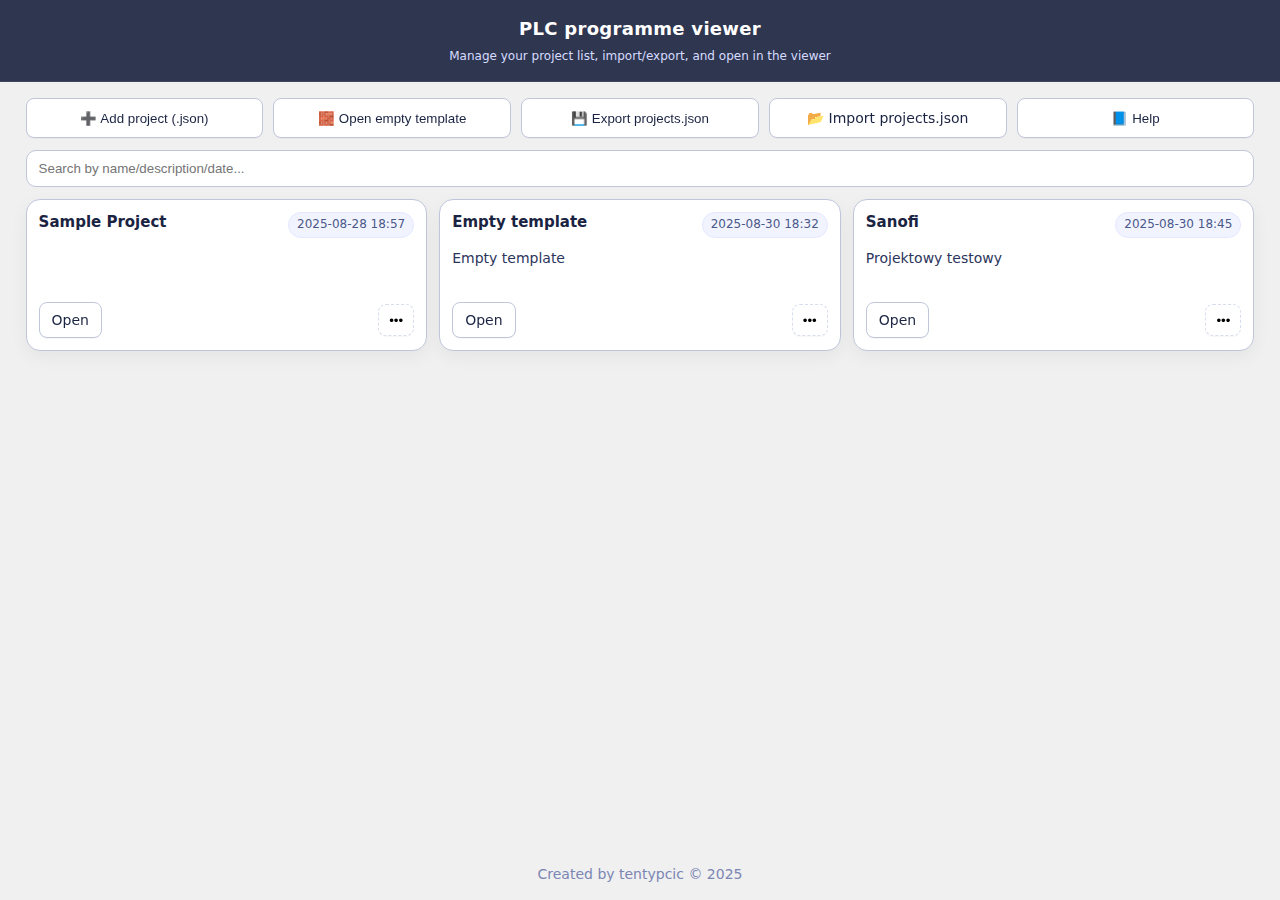
<file: index.html>
<!DOCTYPE html>
<html lang="en">
<head>
  <meta charset="UTF-8" />
  <title>PLC programme viewer</title>
  <meta name="viewport" content="width=device-width, initial-scale=1" />
  <link rel="icon" type="image/png" href="src/favicon.png">
  <link rel="stylesheet" href="src/index-style.css">
</head>
<body><header>
    <h1>PLC programme viewer</h1>
    <p>Manage your project list, import/export, and open in the viewer</p>
  </header>

  <div class="wrap">
    <div class="toolbar">
      <button id="addBtn" class="btn">➕ Add project (.json)</button>
      <button id="openDefaultBtn" class="btn">🧱 Open empty template</button>
      <button id="exportBtn" class="btn">💾 Export projects.json</button>
      <label class="btn" for="importFile">📂 Import projects.json</label>
	  <button id="helpBtn" class="btn" aria-expanded="false">📘 Help</button>
      <input id="importFile" type="file" accept=".json" />
      <input id="pickJsonFile" type="file" accept=".json" />
    </div>
	
	<section id="helpPanel" class="help-panel" hidden>
		<h3>How to use the project list</h3>
		<ol>
		<li><strong>➕ Add project (.json)</strong> – loads a single JSON project file.</li>
		<li><strong>🧱 Open empty template</strong> – launches the viewer with the default project.</li>
		<li><strong>📂 Import projects.json</strong> – loads the entire list of projects.</li>
		<li><strong>💾 Export projects.json</strong> –  saves the current list to a file.</li>
		<li>On the project card, click<em>Open</em>, to edit in the viewer. Changes are saved locally.</li>
		<li>Menu <li> <strong>•••</strong> menu allows you to change the name/description, replace the file, duplicate, export, or delete.</li>
        <li>The search engine filters by name, description, and date.</li>
        </ol>
	</section>

    <div class="search">
      <input id="q" placeholder="Search by name/description/date..." />
    </div>

    <div id="grid" class="grid"></div>
    <div id="empty" class="empty" style="display:none">
      No projects. Add new or import file <code>projects.json</code>.
    </div>
  </div>
  
  <div id="idxOverlay" style="display:none">
    <div id="idxDialog">
      <h3 id="idxTitle">Enter value</h3>
      <div id="idxErr" class="error-message"></div>
      <div class="form-group">
        <label id="idxLabel" for="idxInput">Value:</label>
        <input id="idxInput" type="text" />
      </div>
      <div class="idx-actions">
        <button class="ok" id="idxOk">OK</button>
        <button class="cancel" id="idxCancel">Cancel</button>
      </div>
    </div>
  </div>

  <div id="idxConfirmOverlay" style="display:none">
    <div id="idxConfirm">
      <h3 id="idxConfirmTitle">Confirm</h3>
      <div id="idxMsg">Are you sure?</div>
      <div class="idx-actions">
        <button class="ok" id="idxYes">OK</button>
        <button class="cancel" id="idxNo">Cancel</button>
      </div>
    </div>
  </div>
  
  <footer> Created by <a href="https://github.com/tentypcic" target="_blank" style="color:var(--link);">tentypcic</a> © 2025</footer>
  
  <script src="src/index-app.js"></script>
	
</body>
</html>
</file>
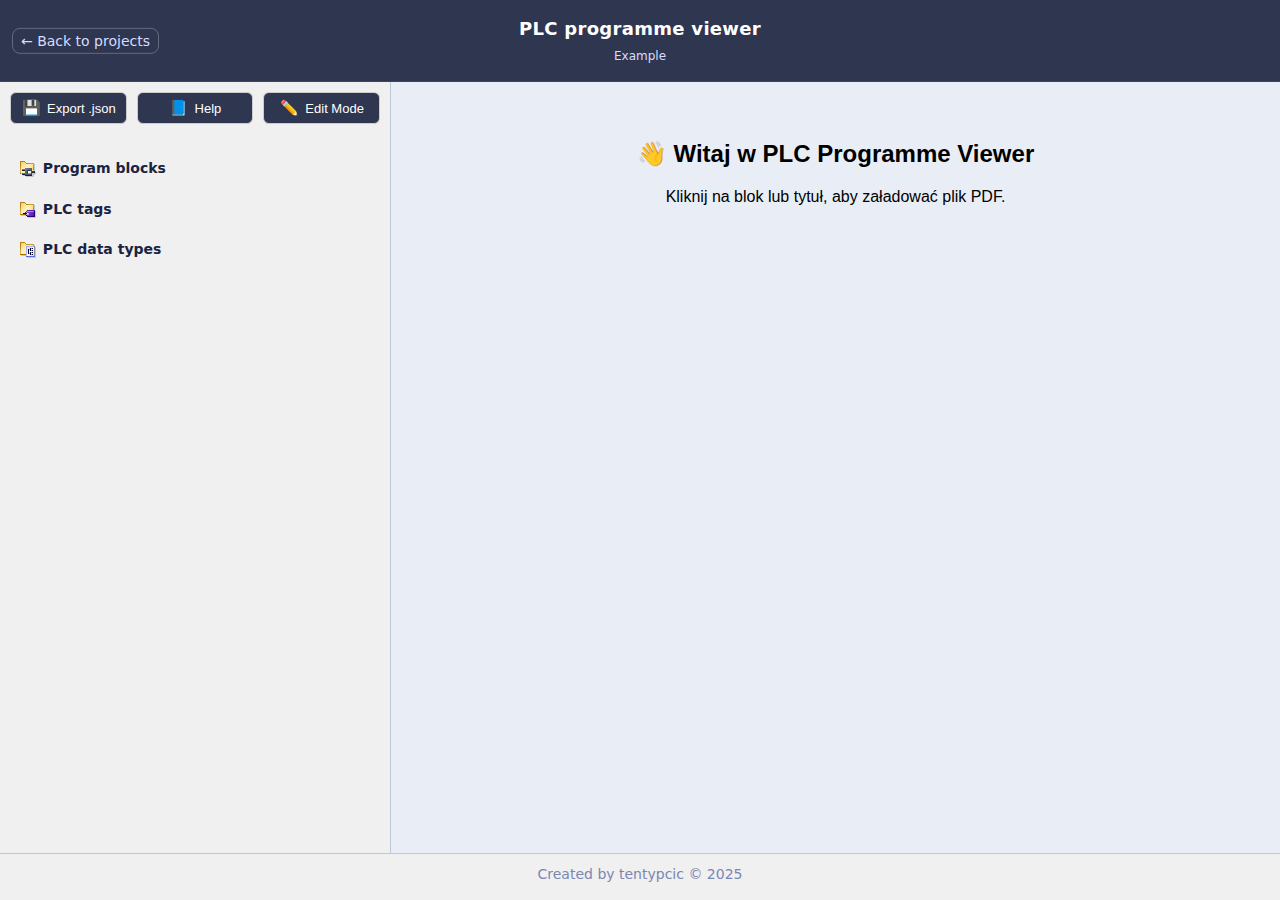
<file: viewer.html>
<!DOCTYPE html>
<html lang="en">
<head>
    <meta charset="UTF-8">
    <title>PLC program viewer</title>
    <link rel="icon" type="image/png" href="src/favicon.png">
    <link rel="stylesheet" href="src/viewer-style.css">
</head>
<body>
	<header>
		<a href="index.html" class="back-link" aria-label="Back to projects">← Back to projects</a>
		<h1>PLC programme viewer</h1>
		<p>
			<span id="titleText">Example</span>
			<span id="dateText" class="date-chip" title="Project last edit"></span>
			<button id="editTitleBtn" style="display:none; font-size:12px; margin-left:4px;">✏️</button>
		</p>
	</header>
	
	<div class="main">
		<div class="menu">
			<div class="menu-controls">
				<button id="saveJson" type="button"><span>💾</span> Export .json</button>
				<button id="helpBtn" type="button"><span>📘</span> Help</button>
				<button id="toggleEdit" type="button"><span>✏️</span> Edit Mode</button>
				<button id="addBlock" type="button" style="display:none;"><span>➕</span> Add Block</button>
				<button id="addGroup" type="button" style="display:none;"><span>📁</span> Add Group</button>
				<button id="reset" type="button" style="display:none;"><span>🔄</span> Reset</button>
				<input type="file" id="fileInput" accept=".json" style="display:none">
			</div>
			<div id="menuContainer" class="menu"></div>
		</div>
		<div class="content">
			<iframe id="pdfViewer" src="src/default.html" allow="autoplay"></iframe>
		</div>
	</div>

	<!-- Add dialog -->
	<div id="overlay" style="display:none">
		<div id="dialog">
			<h3 id="dialogTitle"></h3>
			<div id="formError" class="error-message" style="display:none;"></div>
			<div class="form-group">
				<label id="nameLabel" for="newName"></label>
				<input id="newName" type="text">
			</div>
			<div id="linkField" class="form-group">
				<label for="newLink">PDF Link:</label>
				<input id="newLink" type="text">
			</div>
			<div id="fbOptions" class="checkbox-group" style="display:none;">
				<label for="createFBlock">
					<input type="checkbox" id="createFBlock">
					Create F-Block (yellow icon)
				</label>
			</div>
			<div class="form-group">
				<label for="targetPath">Target location:</label>
				<select id="targetPath"></select>
			</div>
			<div class="dialog-actions">
				<button id="confirmAdd" type="button">Add</button>
				<button id="cancelAdd" type="button">Cancel</button>
			</div>
		</div>
	</div>

	<!-- Edit dialog -->
	<div id="editOverlay" style="display:none">
		<div id="editDialog">
			<h3>Edit Item</h3>
			<div class="form-group">
				<label for="editText">Name:</label>
				<input id="editText" type="text">
			</div>
			<div class="form-group" id="editLinkGroup">
				<label for="editLink">Link:</label>
				<input id="editLink" type="text">
			</div>
			<div id="editError" class="error-message" style="display:none;"></div>
			<div class="dialog-actions">
				<button id="confirmEdit" type="button">Save</button>
				<button id="cancelEdit" type="button">Cancel</button>
			</div>
		</div>
	</div>
	
	<footer> Created by <a href="https://github.com/tentypcic" target="_blank" style="color:var(--link);">tentypcic</a> © 2025</footer>
	
	<script src="src/viewer-app.js"></script>
</body>
</html>
</file>
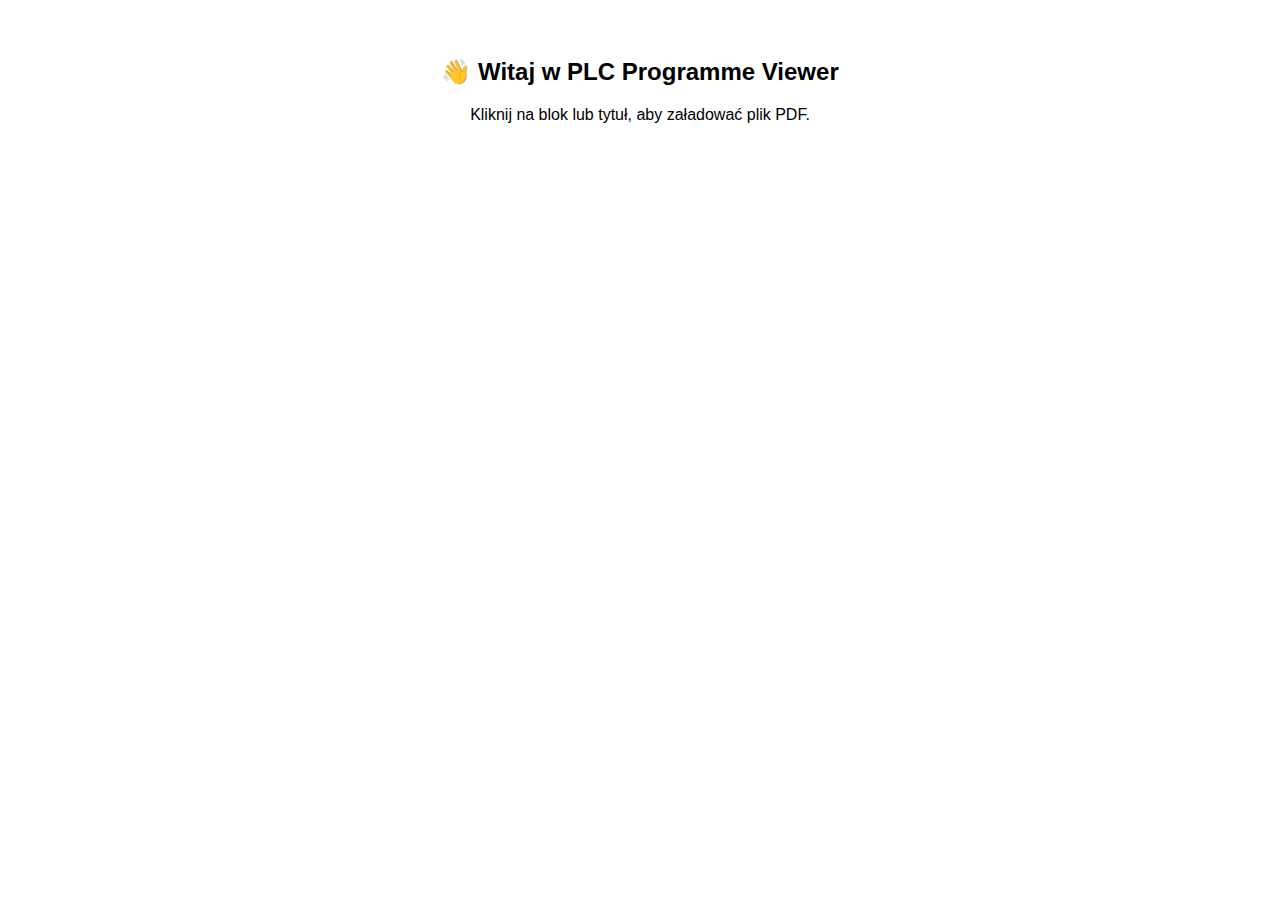
<file: src/default.html>
<!DOCTYPE html>
<html>
<head>
    <meta charset="UTF-8">
    <title>Domyślny widok</title>
</head>
<body style="font-family: Arial; padding: 30px; text-align: center;">
    <h2>👋 Witaj w PLC Programme Viewer</h2>
    <p>Kliknij na blok lub tytuł, aby załadować plik PDF.</p>
</body>
</html>
</file>
<file: src/index-style.css>
:root{
  --panel:#2f3650;
  --muted:#56607b;
  --border:#bfc6da;
  --bg:#f0f0f0 ;
  --card:#ffffff;
  --text:#1a2442;
  --accent:#4c5bdc;
}

*{box-sizing:border-box}
html,body{height:100%}
body{
  margin:0; background:var(--bg); color:var(--text);
  font:14px/1.45 system-ui,-apple-system,Segoe UI,Roboto,Ubuntu,Cantarell,"Noto Sans",sans-serif;
  display:flex; flex-direction:column;
}

header{
  background:var(--panel); color:#fff; text-align:center;
  padding:16px 12px; border-bottom:1px solid rgba(255,255,255,.08)
}
header h1{ margin:0; font-size:18px; font-weight:700; letter-spacing:.3px }
header p{ margin:6px 0 0; color:#d6dcff; font-size:12px }


.wrap{ width:min(1280px,96vw); margin:16px auto; flex:1; display:flex; flex-direction:column; gap:12px }
.toolbar{ display:flex; gap:10px; flex-wrap:wrap }
.btn{
  background:#fff; border:1px solid var(--border); color:var(--text);
  padding:8px 12px; border-radius:8px; cursor:pointer;
  display:inline-flex; align-items:center; gap:8px;
  box-shadow:0 1px 0 rgba(10,10,10,.03);
}
.btn:hover{ filter:brightness(1.02) }
.btn:active{ transform:translateY(1px) }
.toolbar input[type="file"]{ display:none }

.search input{
  width:100%; padding:10px 12px; border-radius:10px; border:1px solid var(--border);
  outline:none; background:#fff;
}

.grid{
  display:grid; gap:12px;
  grid-template-columns:repeat(auto-fill, minmax(280px,1fr));
}
@media (min-width: 880px){
  .grid{ grid-template-columns:repeat(auto-fill, minmax(340px,1fr)); }
}
@media (min-width: 1180px){
  .grid{ grid-template-columns:repeat(auto-fill, minmax(380px,1fr)); }
}

.card{
  background:#fff; border:1px solid var(--border); border-radius:14px;
  padding:12px;
  display:flex; flex-direction:column; gap:10px;
  box-shadow:0 6px 18px rgba(0,0,0,.05);
}
.row{ display:flex; align-items:flex-start; justify-content:space-between; gap:8px }
h3{
  margin:0; font-size:15px; font-weight:700;
  display:-webkit-box; -webkit-box-orient:vertical; -webkit-line-clamp:2;
  overflow:hidden; white-space:normal;
  word-break:break-word; overflow-wrap:anywhere;
  max-width:100%;
}
.tag{
  font-size:12px; color:#4b5889; background:#f1f4ff; border:1px solid #e4e8ff;
  padding:3px 8px; border-radius:20px; white-space:nowrap;
}

.desc{
  margin:0; color:#2b355b;
  min-height:44px;
  max-height:calc(1.45em*3 + 4px);
  overflow:hidden;
  display:-webkit-box;
  -webkit-box-orient:vertical;
  -webkit-line-clamp:3;
  position:relative;
  overflow-wrap:anywhere;
  word-break:break-word;
}
.desc.expanded{ max-height:none; -webkit-line-clamp:unset; }

.more{
  align-self:flex-start;
  border:0; background:transparent; padding:0;
  color:var(--accent); cursor:pointer; font-weight:600;
}

.actions{ display:flex; align-items:center; justify-content:space-between; gap:8px; position:relative; }

.link{
  border:1px solid var(--border);
  background:#fff;
  border-radius:8px;
  padding:7px 12px;
  text-decoration:none; color:var(--text);
  display:inline-flex; align-items:center; gap:8px;
  box-shadow:0 1px 0 rgba(10,10,10,.03);
}
.link:hover{ filter:brightness(1.02) }

.kebab{
  width:36px; height:32px;
  border:1px dashed #d8ddee; border-radius:8px; background:#fff; cursor:pointer;
  box-shadow:0 1px 0 rgba(10,10,10,.03);
}

.menu{
  position:absolute; right:8px; margin-top:6px; z-index:1005;
  background:#fff; border:1px solid #eef1fb; border-radius:12px; min-width:210px;
  display:none; padding:6px; box-shadow:0 10px 30px rgba(0,0,0,.08);
}
.menu.open{ display:block }
.menu .menu-item{
  width:100%; text-align:left; background:transparent; border:0;
  font-size:13px; padding:8px 10px; border-radius:8px; cursor:pointer; color:var(--text);
  display:flex; gap:8px; align-items:center;
}
.menu .menu-item:hover{ background:#f2f5ff }
.menu hr{ border:0; height:1px; background:#eef1fb; margin:6px 0 }
.menu .danger{ color:#a11 }
.menu .danger:hover{ background:#ffecec }

.empty{
  text-align:center; padding:24px; color:#6b74a4;
  border:1px dashed var(--border); border-radius:14px; background:#fff;
}

#idxOverlay, #idxConfirmOverlay{
  position: fixed; inset: 0; background: rgba(0,0,0,.5);
  display: none; align-items: center; justify-content: center;
  animation: idxFadeIn .2s ease-out; z-index: 1100;
}
#idxDialog, #idxConfirm{
  background: var(--panel); color: #fff;
  padding: 24px; border-radius: 12px; min-width: 340px; max-width: 440px;
  box-shadow: 0 4px 20px rgba(0,0,0,.3);
  display: flex; flex-direction: column; gap: 12px; font-size: 14px;
  animation: idxSlideUp .3s ease-out;
}
#idxDialog h3, #idxConfirm h3{
  margin: 0 0 12px; font-size: 18px; color: #fff; text-align: center;
}
#idxDialog .form-group{ display: flex; flex-direction: column; gap: 4px; margin-bottom: 4px; }
#idxDialog label{ font-weight: 700; color: #fff }
#idxInput{
  width: 100%; padding: 10px; font-size: 14px;
  background: #e6e6e6; border: none; border-radius: 6px;
}
#idxInput:focus{ outline: none; box-shadow: 0 0 0 2px #3399ff; background: #fff; transition: box-shadow .2s }
.idx-actions{ display: flex; justify-content: flex-end; gap: 8px; margin-top: 8px }
.idx-actions .ok{ background:#4CAF50; color:#fff; padding:8px 14px; border:0; border-radius:6px; cursor:pointer }
.idx-actions .cancel{ background:#f44336; color:#fff; padding:8px 14px; border:0; border-radius:6px; cursor:pointer }
.idx-actions button:hover{ filter: brightness(1.1); transform: scale(1.03); transition: transform .1s, filter .1s }
.idx-actions button:active{ transform: scale(0.97) }

#error-message, .error-message{
  background:#ffdddd; color:#b30000;
  padding:8px; border-radius:6px; text-align:center; font-weight:700; display:none;
}

@keyframes idxFadeIn{ from{background:rgba(0,0,0,0)} to{background:rgba(0,0,0,.5)} }
@keyframes idxSlideUp{ from{ transform: translateY(40px); opacity:0 } to{ transform: translateY(0); opacity:1 } }

:root{ --card-safe-bottom: 240px; }
.grid::after{ content:""; grid-column: 1 / -1; height: var(--card-safe-bottom); }

.grid, .card, .wrap{ overflow: visible; }

.menu{
  width: max-content;
  min-width: 210px;
  max-width: 320px;
}

@media (max-width: 420px){
  .menu{ max-width: calc(100vw - 32px); }
}

.help-panel{
  background: var(--card);
  border: 1px solid var(--border);
  border-radius: 12px;
  padding: 16px;
  margin: 12px 0 8px;
  box-shadow: 0 4px 16px rgba(0,0,0,.06);
}
.help-panel h3{ margin: 0 0 8px; font-size: 16px; }
.help-panel ol{ margin: 0; padding-left: 18px; }
.help-panel li{ margin: 6px 0; }

.toolbar{
  display: flex;
  flex-wrap: wrap;
  gap: 10px;
  align-items: stretch;
}
.toolbar > button,
.toolbar > .btn{
  flex: 1 1 160px;
  min-width: 120px;
}

/* === Toolbar: idealne centrowanie ikony i napisu w przyciskach === */
.toolbar > button,
.toolbar > .btn,
.toolbar > a.btn {
  display: inline-flex;    
  align-items: center;         
  justify-content: center;       
  gap: 8px;                      
  text-align: center;           
  line-height: 1;               
  min-height: 40px;            
  white-space: nowrap;           
}

.toolbar > .btn img,
.toolbar > button img,
.toolbar > .btn svg,
.toolbar > button svg {
  width: 18px;
  height: 18px;
  flex: 0 0 auto;
  display: inline-block;
}

.toolbar{ display:flex; flex-wrap:wrap; gap:10px; align-items:stretch; }
.toolbar > .btn, .toolbar > button, .toolbar > a.btn{ flex:1 1 180px; min-width:140px; }
.toolbar > .btn, .toolbar > button, .toolbar > a.btn{ display:inline-flex; align-items:center; justify-content:center; gap:8px; }


footer{
  padding:10px 0 16px;
  text-align:center;
  color:#7b86b3;
  background:#f0f0f0 ;
  border:0;
}

footer a {
  text-decoration: none;
  color: inherit;
  transition: color 0.2s ease;
}

footer a:hover {
  color: #4c8dff;
}

.btn, .link, .kebab {
  transition: transform 0.15s ease, filter 0.15s ease;
  backface-visibility: hidden;  
  transform: translateZ(0);      
}

.btn:hover, .link:hover, .kebab:hover {
  transform: scale(1.05);
  filter: brightness(1.05);
}

    .help-panel { position: relative; }
    .help-panel .lang-switch {
      position: absolute;
      top: 12px;
      right: 12px;
      display: flex;
      gap: 6px;
      z-index: 1;
    }
    .help-panel .lang-switch button {
      background: #2f3650;
      color: #fff;
      border: 0;
      padding: 6px 10px;
      border-radius: 6px;
      cursor: pointer;
      line-height: 1;
    }
    .help-panel .lang-switch button.is-active {
      outline: 2px solid #cfd6ea;
    }
    .help-panel .lang { display: none; }
    .help-panel .lang.active { display: block; }
    .help-panel .lang h3 { margin-right: 90px; }
</file>
<file: src/viewer-style.css>
:root{
  --panel:#2f3650;
  --muted:#56607b;
  --border:#bfc6da;
  --bg:#e9eef6;
  --card:#ffffff;
  --text:#1a2442;
  --accent:#4c5bdc;
}

*{ box-sizing:border-box }

html, body{
  margin:0; padding:0; height:100%; width:100%;
  display:flex; flex-direction:column;
  background:var(--bg); color:var(--text);
  font:14px/1.45 system-ui,-apple-system,Segoe UI,Roboto,Ubuntu,Cantarell,"Noto Sans",sans-serif;
}

header{
 position: relative;
 background: var(--panel);
 color:#fff;
 text-align:center;
 padding:16px 12px;
 border-bottom:1px solid rgba(255,255,255,.08);
}
	
header h1{
	margin:0;
	font-size:18px;
	font-weight:700;
	letter-spacing:.3px
}
	
header p{
	margin:6px 0 0;
	color:#d6dcff;
	font-size:12px
}
	
header .back-link{
  position: absolute;
  left: 12px;
  top: 50%;
  transform: translateY(-50%);
  display: inline-block;
  padding: 2px 8px;
  border-radius: 8px;
  border: 1px solid rgba(255,255,255,.25);
  text-decoration: none;
  color: #d6dcff;
}

header .back-link:hover{ filter: brightness(1.1); }

header .header-right{
  position: absolute;
  right: 12px;
  top: 50%;
  transform: translateY(-50%);
  display: flex;
  align-items: center;
  gap: 8px;
  color: #d6dcff;
}

@media (max-width: 720px){
  header{
    display: grid;
    grid-template-columns: auto 1fr auto;
    align-items: center;
    text-align: center;
  }
  header h1{ grid-column: 2; margin: 0; }
  header .back-link,
  header .header-right{
    position: static;
    transform: none;
  }
  header .back-link{ justify-self: start; }
  header .header-right{ justify-self: end; }
}
	
header .date-chip{
  background:transparent !important;
  border:0 !important;
  padding:0 !important;
  margin-left:0px !important;
  border-radius:0 !important;
  color:#d6dcff !important;
  font-size:12	px !important;
}

.main{ display:flex; flex:1; width:100% }

.menu{
  background:#f0f0f0;
  min-width:360px; max-width:420px;
  overflow-y:auto;
  padding:10px;
}
#menuContainer{ margin-top:10px }
.menu h4{ margin:4px 0; font-weight:700 }
.menu ul{ list-style:none; padding-left:20px; margin:2px 0 20px }
.menu li{ padding:2px 0 }
.menu a{ padding-left:12px; text-decoration:none; color:#000 }
.menu a.active{ color:red }
.submenu{ display:none; margin-left:15px }
.group{ font-weight:normal; position:relative; cursor:pointer }
.group > img.icon{ margin-right:7px }
.group-label.active{ color:red }
.edit-controls{ float:right }
.edit-controls button{ margin-left:4px; font-size:12px }
img.icon{ vertical-align:middle; margin-right:2px }

.menu-controls{
  display:grid;
  grid-template-columns:repeat(3, 1fr);
  gap:10px; margin-bottom:20px;
}
.menu-controls button{
  width:100%;
  background-color:var(--panel);
  color:#fff;
  border:1px solid #ccc;
  border-radius:6px;
  padding:6px 10px;
  font-size:13px;
  display:inline-flex; align-items:center; justify-content:center; gap:6px;
  cursor:pointer;
  transition:background-color .2s, transform .1s;
}
.menu-controls button:hover{ background-color:#3f4666; transform:scale(1.02) }
.menu-controls button:active{ transform:scale(0.98) }
.menu-controls button span{ font-size:15px; display:inline-block; width:20px; text-align:center }
.menu-row{ display:flex; align-items:center; justify-content:space-between; gap:6px; width:100% }
.arrow{ font-size:12px; width:14px; text-align:center; user-select:none; margin-left:-20px; flex-shrink:0 }
.group-label{ flex-grow:1; white-space:nowrap; overflow:hidden; text-overflow:ellipsis }

.error-message{
  background:#ffdddd; color:#b30000;
  padding:8px; border-radius:6px; margin-bottom:12px; text-align:center; font-weight:700;
  animation:fadeIn .2s ease-in;
}

#overlay, #editOverlay, #titleOverlay{
  position:fixed; inset:0; background:rgba(0,0,0,.5);
  display:none; align-items:center; justify-content:center;
  animation:fadeIn .2s ease-out; z-index:1001;
}
#dialog, #editDialog, #titleDialog{
  background:var(--panel); color:#fff;
  padding:24px; border-radius:12px; min-width:340px; max-width:440px;
  box-shadow:0 4px 20px rgba(0,0,0,.3);
  display:flex; flex-direction:column; gap:12px; font-size:14px;
  animation:slideUp .3s ease-out;
}
@keyframes fadeIn{ from{background:rgba(0,0,0,0)} to{background:rgba(0,0,0,.5)} }
@keyframes slideUp{ from{ transform:translateY(40px); opacity:0 } to{ transform:translateY(0); opacity:1 } }

#dialog h3, #editDialog h3, #titleDialog h3{
  margin:0 0 12px; font-size:18px; color:#fff; text-align:center;
}
#dialog .form-group, #editDialog .form-group, #titleDialog .form-group{
  display:flex; flex-direction:column; gap:4px; margin-bottom:12px;
}
#dialog label, #editDialog label, #titleDialog label{ font-weight:700; color:#fff }
#dialog input[type="text"], #dialog select,
#editDialog input[type="text"],
#titleDialog input[type="text"]{
  width:100%; box-sizing:border-box; padding:10px; font-size:14px;
  background:#e6e6e6; border:none; border-radius:6px;
}
#dialog input:focus, #dialog select:focus,
#editDialog input:focus, #titleDialog input:focus{
  outline:none; box-shadow:0 0 0 2px #3399ff; background:#fff; transition:box-shadow .2s ease;
}
#dialog .checkbox-group{ display:flex; justify-content:center; margin-bottom:12px }
#dialog .checkbox-group label{ display:flex; align-items:center; gap:8px; font-weight:400; font-size:14px; color:#fff }
#dialog .checkbox-group input[type="checkbox"]{ width:18px; height:18px; accent-color:#3399ff; cursor:pointer }
.dialog-actions{ display:flex; justify-content:flex-end; gap:8px; margin-top:12px }
#confirmAdd, #confirmEdit, #confirmTitle{ background:#4CAF50; color:#fff; padding:8px 14px; font-size:14px; border-radius:6px; border:none; cursor:pointer }
#cancelAdd, #cancelEdit, #cancelTitle{ background:#f44336; color:#fff; padding:8px 14px; font-size:14px; border-radius:6px; border:none; cursor:pointer }
#dialog button:hover, #editDialog button:hover, #titleDialog button:hover{ filter:brightness(1.1); transform:scale(1.03); transition:transform .1s, filter .1s }
#dialog button:active, #editDialog button:active, #titleDialog button:active{ transform:scale(0.97) }

.content{ flex:1; overflow:hidden }
iframe{ width:100%; height:100%; border:none }

footer{
  padding:10px 0 16px;
  text-align:center;
  color:#7b86b3;
  background:#f0f0f0;
  border:0;
}

footer{
  border-top: 1px solid var(--border);
}

footer a {
  text-decoration: none;
  color: inherit;
  transition: color 0.2s ease;
}

footer a:hover {
  color: #4c8dff;
}


.main > .menu{
  border-right: 1px solid var(--border);
}

.ppv-toast {
  position: fixed;
  bottom: 20px;
  right: 20px;
  background: #222;
  color: #fff;
  padding: 10px 14px;
  border-radius: 10px;
  box-shadow: 0 6px 18px rgba(0,0,0,.25);
  font: 600 13px/1.2 system-ui, Arial;
  opacity: 0;
  pointer-events: none;
  transition: opacity .15s ease, transform .15s ease;
  z-index: 9999;
  transform: translateY(8px);
}

.ppv-toast.show {
  opacity: 1;
  transform: translateY(0);
}
</file>
